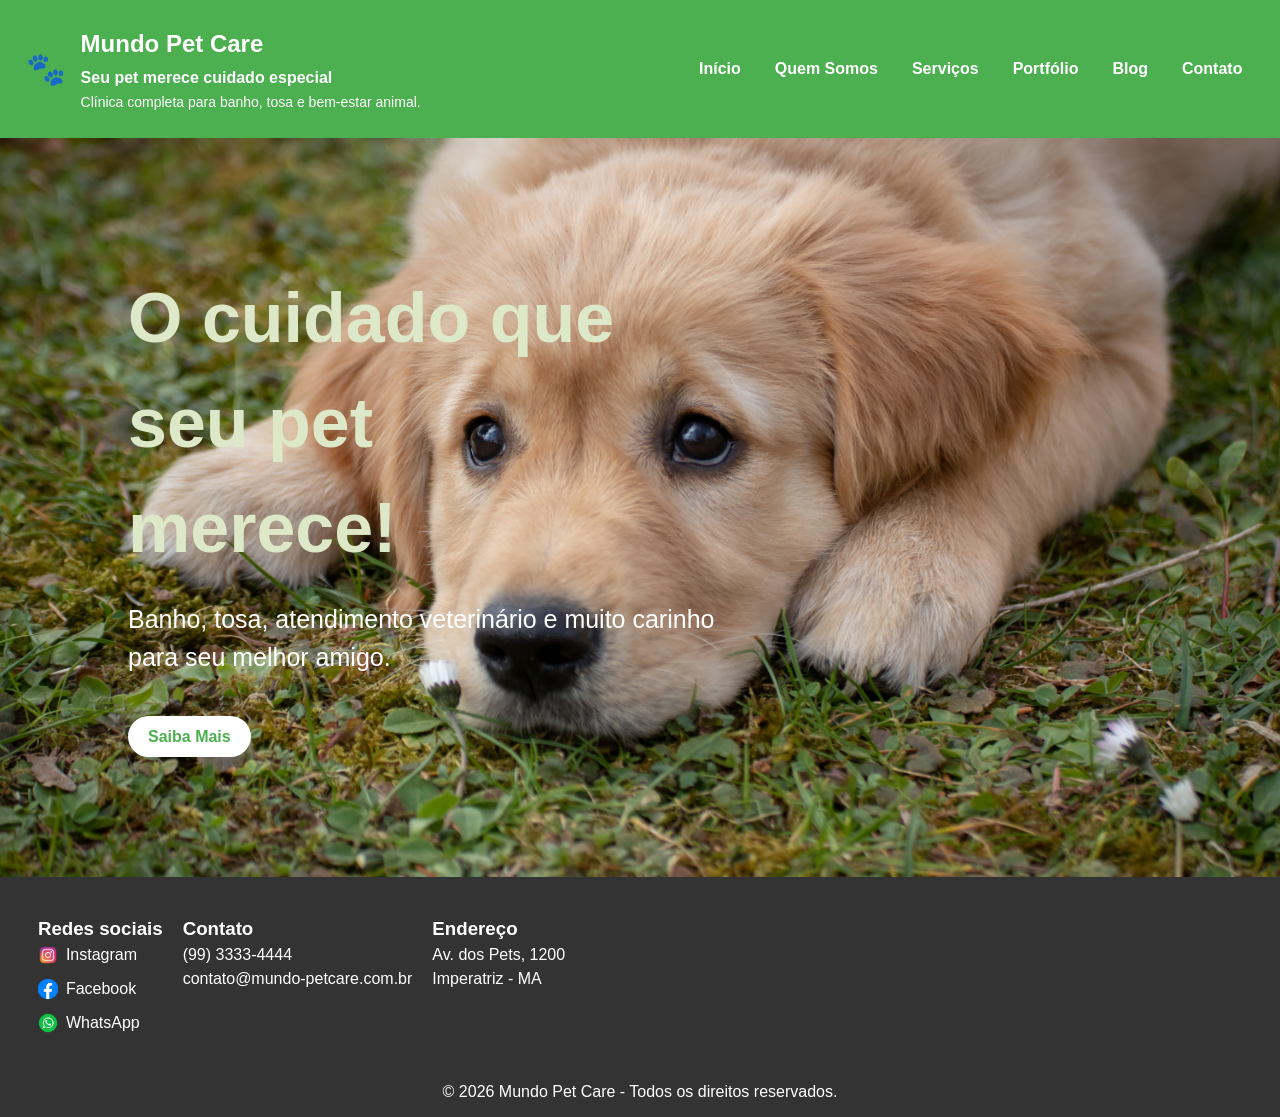
<file: index.html>
<!DOCTYPE html>
<html lang="pt-BR">
<head>
    <meta charset="UTF-8">
    <meta name="viewport" content="width=device-width, initial-scale=1.0">
    <title>Mundo Pet Care</title>
    <link rel="stylesheet" href="css/style.css">
</head>
<body>

<header class="cabecalho-site">
    <div class="marca">
        <div class="logo">🐾</div>
        <div>
            <h2>Mundo Pet Care</h2>
            <p class="slogan">Seu pet merece cuidado especial</p>
            <p class="descricao">Clínica completa para banho, tosa e bem-estar animal.</p>
        </div>
    </div>

    <nav class="menu-principal">
        <a href="index.html">Início</a>
        <a href="sobre.html">Quem Somos</a>
        <a href="servicos.html">Serviços</a>
        <a href="#portfolio">Portfólio</a>
        <a href="blog.html">Blog</a>
        <a href="#contato">Contato</a>
    </nav>
</header>

<section class="banner-principal">
    <div class="texto-banner">
        <h1>O cuidado que<br> seu pet<br> merece!</h1>
        <p>Banho, tosa, atendimento veterinário e muito carinho<br> para seu melhor amigo.</p><br>
        <a href="servicos.html" class="botao">Saiba Mais</a>
    </div>
</section>


<footer id="contato">
    <div class="conteudo-rodape">
        <div>
            <h3>Redes sociais</h3>
            <div class="redes">
                <a href="https://www.instagram.com" target="_blank"><img src="img/insta.png" alt="Instagram">Instagram</a>
                <a href="https://www.facebook.com" target="_blank"><img src="img/face.png" alt="Facebook">Facebook</a>
                <a href="https://web.whatsapp.com" target="_blank"><img src="img/zap.png" alt="WhatsApp">WhatsApp</a>
            </div>
        </div>
        <div>
            <h3>Contato</h3>
            <p>(99) 3333-4444</p>
            <p>contato@mundo-petcare.com.br</p>
        </div>
        <div>
            <h3>Endereço</h3>
            <p>Av. dos Pets, 1200</p>
            <p>Imperatriz - MA</p>
        </div>
    </div>
    <p class="copyright">© 2026 Mundo Pet Care - Todos os direitos reservados.</p>
</footer>

</body>
</html>
</file>
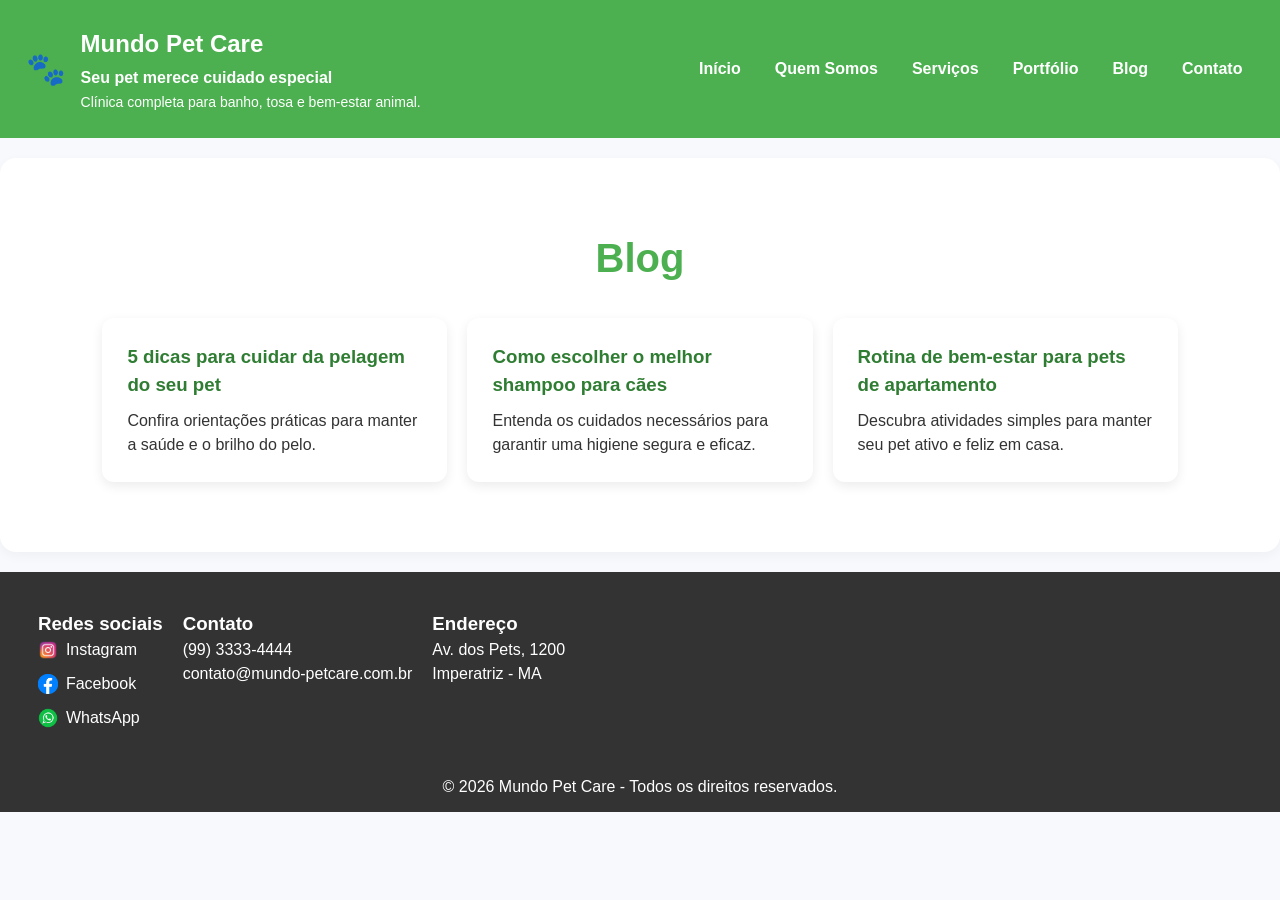
<file: blog.html>
<!DOCTYPE html>
<html lang="pt-BR">
<head>
    <meta charset="UTF-8">
    <meta name="viewport" content="width=device-width, initial-scale=1.0">
    <title>Mundo Pet Care</title>
    <link rel="stylesheet" href="css/style.css">
</head>
<body>

<header class="cabecalho-site">
    <div class="marca">
        <div class="logo">🐾</div>
        <div>
            <h2>Mundo Pet Care</h2>
            <p class="slogan">Seu pet merece cuidado especial</p>
            <p class="descricao">Clínica completa para banho, tosa e bem-estar animal.</p>
        </div>
    </div>

    <nav class="menu-principal">
        <a href="index.html">Início</a>
        <a href="sobre.html">Quem Somos</a>
        <a href="servicos.html">Serviços</a>
        <a href="#portfolio">Portfólio</a>
        <a href="blog.html">Blog</a>
        <a href="#contato">Contato</a>
    </nav>
</header>


<section id="blog" class="blog">
    <h2>Blog</h2>
    <div class="grade-cartoes">
        <div class="cartao-blog">
            <h3>5 dicas para cuidar da pelagem do seu pet</h3>
            <p>Confira orientações práticas para manter a saúde e o brilho do pelo.</p>
        </div>
        <div class="cartao-blog">
            <h3>Como escolher o melhor shampoo para cães</h3>
            <p>Entenda os cuidados necessários para garantir uma higiene segura e eficaz.</p>
        </div>
        <div class="cartao-blog">
            <h3>Rotina de bem-estar para pets de apartamento</h3>
            <p>Descubra atividades simples para manter seu pet ativo e feliz em casa.</p>
        </div>
    </div>
</section>

<footer id="contato">
    <div class="conteudo-rodape">
        <div>
            <h3>Redes sociais</h3>
            <div class="redes">
                <a href="https://www.instagram.com" target="_blank"><img src="img/insta.png" alt="Instagram">Instagram</a>
                <a href="https://www.facebook.com" target="_blank"><img src="img/face.png" alt="Facebook">Facebook</a>
                <a href="https://web.whatsapp.com" target="_blank"><img src="img/zap.png" alt="WhatsApp">WhatsApp</a>
            </div>
        </div>
        <div>
            <h3>Contato</h3>
            <p>(99) 3333-4444</p>
            <p>contato@mundo-petcare.com.br</p>
        </div>
        <div>
            <h3>Endereço</h3>
            <p>Av. dos Pets, 1200</p>
            <p>Imperatriz - MA</p>
        </div>
    </div>
    <p class="copyright">© 2026 Mundo Pet Care - Todos os direitos reservados.</p>
</footer>

</body>
</html>
</file>
<file: css/style.css>
* {
    margin: 0;
    padding: 0;
    box-sizing: border-box;
    font-family: Arial, Helvetica, sans-serif;
}

body {
    background: #f7f9fc;
    color: #333;
    line-height: 1.5;
}

header {
    display: flex;
    justify-content: space-between;
    align-items: center;
    padding: 2%;
    background: #4CAF50;
    color: white;
}

.marca {
    display: flex;
    align-items: center;
    gap: 15px;
}

.logo {
    font-size: 32px;
    font-weight: bold;
}

.marca h2 {
    color: white;
    font-size: 24px;
    margin-bottom: 4px;
    text-align: left;
}

.slogan {
    font-weight: bold;
    margin-bottom: 2px;
}

.descricao {
    font-size: 14px;
}

.menu-principal {
    display: flex;
    flex-wrap: wrap;
    gap: 10px;
}

.menu-principal a {
    color: white;
    text-decoration: none;
    padding: 8px 12px;
    border-radius: 20px;
    font-weight: bold;
}

.menu-principal a:hover {
    background: rgba(255, 255, 255, 0.185);
}

.botao {
    background: white;
    color: #4CAF50;
    padding: 12px 20px;
    border-radius: 25px;
    text-decoration: none;
    font-weight: bold;
}
.botao:hover {
    background: #3f9143;
    color:#ffffff;
}

.banner-principal {
    display: flex;
    align-items: center;
    padding: 10%;
    background-image: url("../img/birgl-dog-4372036.jpg");
    background-position: center;
    background-size: cover;
    background-repeat: no-repeat;
}

.banner-principal h1 {
    font-size: 70px;
    margin-bottom: 20px;
    color: #dce8c7;
}

.banner-principal p {
    margin-bottom: 25px;
    font-size: 25px;
    color: white;
}

section {
    padding: 70px 8%;
}

h2 {
    text-align: center;
    margin-bottom: 30px;
    font-size: 40px;
    color: #4CAF50;
}

.sobre,
.servicos,
.portfolio,
.depoimentos,
.equipe,
.planos,
.blog,
.perguntas-frequentes {
    background: white;
    margin: 20px 0;
    border-radius: 16px;
    box-shadow: 0 4px 12px rgba(0, 0, 0, 0.04);
}

.historia {
    background: #f4fbf4;
    padding: 24px;
    border-radius: 12px;
    margin-bottom: 24px;
}

.historia h3,
.card-sobre h3,
.cartao h3,
.cartao-projeto h3,
.cartao-depoimento h3,
.cartao-equipe h3,
.cartao-blog h3 {
    color: #2f7d32;
    margin-bottom: 10px;
}

.grade-sobre,
.grade-cartoes {
    display: grid;
    grid-template-columns: repeat(auto-fit, minmax(220px, 1fr));
    gap: 20px;
}

.card-sobre,
.cartao,
.cartao-projeto,
.cartao-depoimento,
.cartao-equipe,
.cartao-blog {
    background: white;
    padding: 25px;
    border-radius: 12px;
    box-shadow: 0 4px 12px rgba(0, 0, 0, 0.08);
}

.card-sobre ol {
    padding-left: 20px;
}

.icon {
    font-size: 30px;
    display: inline-block;
    margin-bottom: 10px;
}

.cartao-projeto img,
.cartao-equipe img {
    width: 100%;
    height: 180px;
    object-fit: cover;
    border-radius: 10px;
    margin-bottom: 12px;
}

.cidade,
.cargo {
    color: #6f7a87;
    font-weight: bold;
    margin-bottom: 8px;
}

table {
    width: 100%;
    border-collapse: collapse;
    background: white;
}

th,
td {
    border: 1px solid #dfe7df;
    padding: 12px;
    text-align: left;
}

th {
    background: #4CAF50;
    color: white;
}

.lista-perguntas {
    display: grid;
    gap: 12px;
}

.lista-perguntas details {
    background: #f9fcf9;
    padding: 14px 16px;
    border-radius: 10px;
}

.lista-perguntas summary {
    cursor: pointer;
    font-weight: bold;
    color: #2f7d32;
}

.conteudo-rodape {
    display: flex;

    gap: 20px;
    padding: 2%;
}

footer a {
    color: white;
    text-decoration: none;
}

footer {
    justify-content:center;
    background: #333;
    color: white;
    padding: 1%;
    text-align: left;
}
.redes {
    display: flex;
    flex-direction: column;
    gap: 10px;
}

.redes img {
    width: 20px;
    height: 20px;
    margin-right: 8px;
}

.redes a {
    display: inline-flex;
    align-items: center;
    color: white;
    text-decoration: none;
}

.redes a:hover {
    text-decoration: underline;
}

.copyright {
    margin-top: 20px;
    text-align: center;
}
</file>
